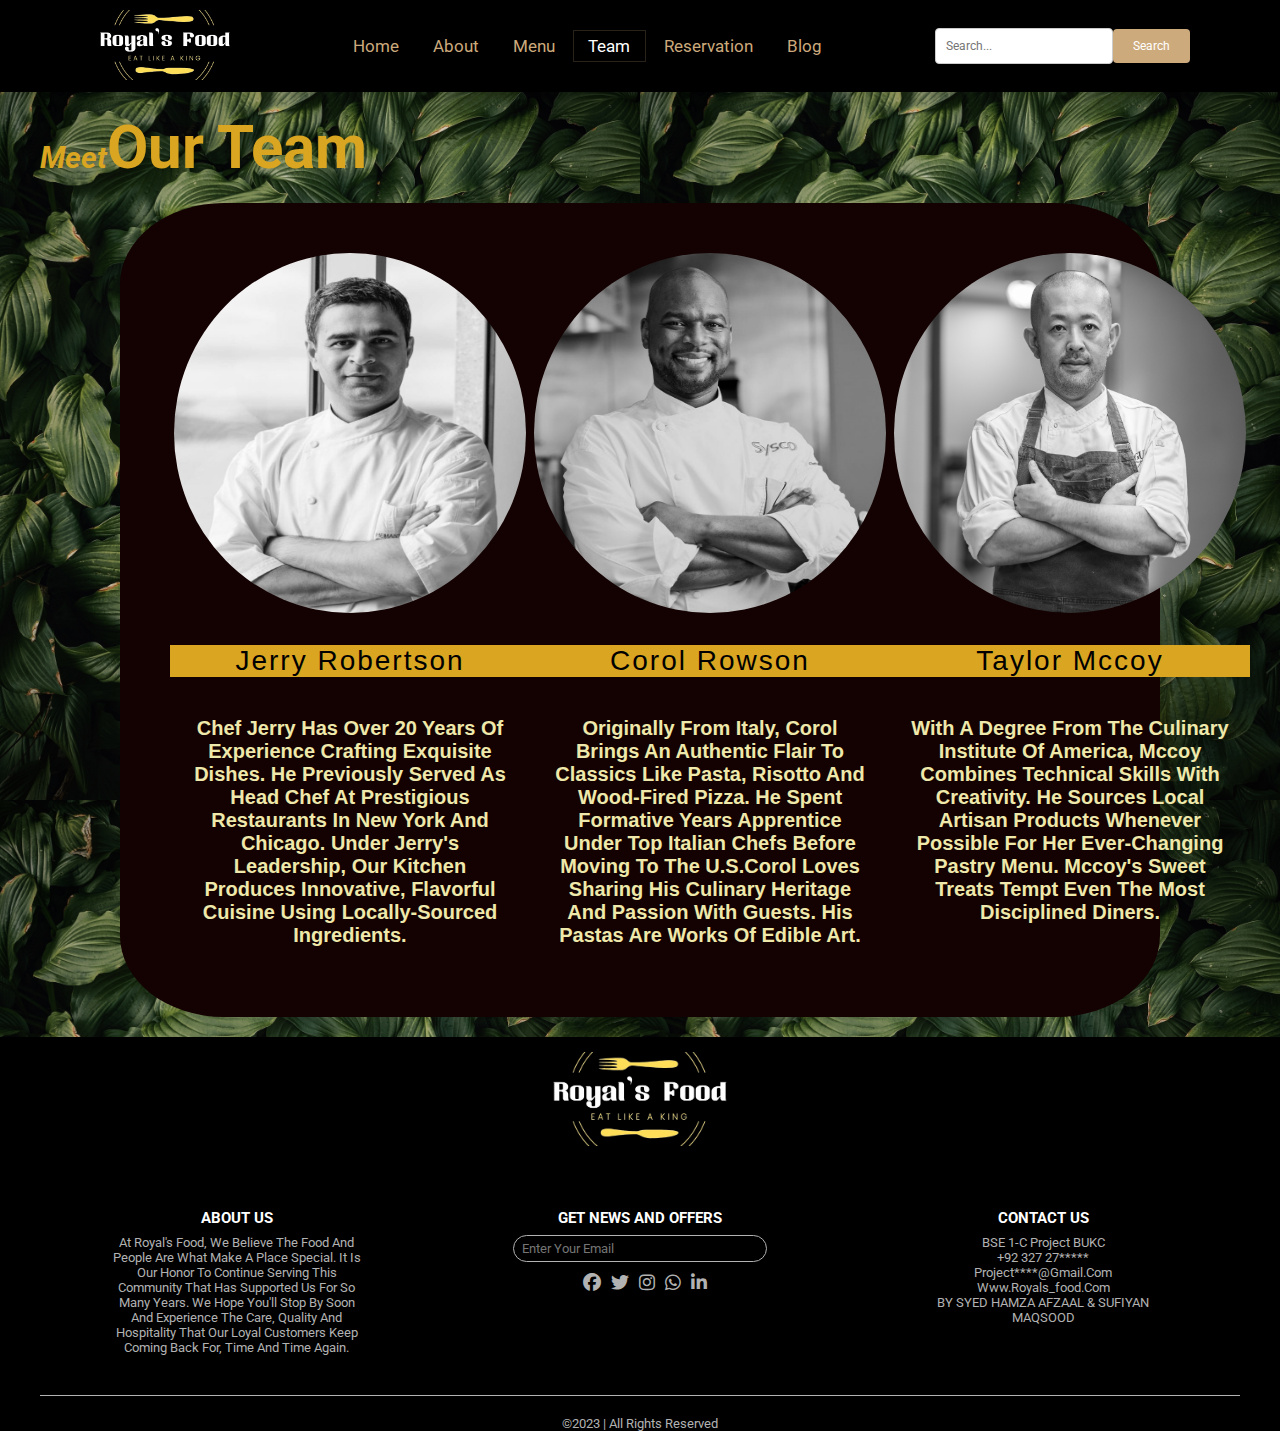
<file: team.html>
<!DOCTYPE html>
<html lang="en">
<head>
    <meta charset="UTF-8">
    <meta name="viewport" content="width=device-width, initial-scale=1.0">
    <title>Royal's Food | TEAM</title>
    <link rel="stylesheet" href="team.css">
    <link rel="icon" href="favicon.ico">
</head>
<body>
    <header>
        <a href="#" class="logo"><img src="logohamza.png" alt="logo" width="150px"></a>

        <nav class="navbar">
            <a href="index.html">home</a>
            <a href="about.html">about</a>
            <a href="menu.html">menu</a>
            <a href="team.html" class="active">team</a>
            <a href="reservation.html">reservation</a>
            <a href="blog.html">blog</a>
        </nav>
        <div class="search-container">
            <input type="text" placeholder="Search...">
            <button type="submit">Search</button>
          </div>
    </header>
    <div class="container">
        <h1 class="heading"><span>meet</span>Our Team</h1>

        <div class="profiles">
            <div class="profile">
                <img src="team img1.jpg" class="profile-img" height="500px">
                <h5 class="user-name">Jerry robertson</h5>
                <p>Chef Jerry has over 20 years of experience crafting exquisite dishes. He previously served as head chef at prestigious restaurants in New York and Chicago. Under Jerry's leadership, our kitchen produces innovative, flavorful cuisine using locally-sourced ingredients.</p>
            </div>
        





            <div class="profile">
                <img src="team img2.jpg" class="profile-img" height="500px">
                <h5 class="user-name">Corol Rowson</h5>
                <p>Originally from Italy, Corol brings an authentic flair to classics like pasta, risotto and wood-fired pizza. He spent formative years apprentice under top Italian chefs before moving to the U.S.Corol loves sharing his culinary heritage and passion with guests. His pastas are works of edible art.</p>
            </div>
        





            <div class="profile">
                <img src="team img3.jpg" class="profile-img" height="500px">
                <h5 class="user-name">Taylor mccoy</h5>
                <p>With a degree from the Culinary Institute of America, Mccoy combines technical skills with creativity. He sources local artisan products whenever possible for her ever-changing pastry menu. Mccoy's sweet treats tempt even the most disciplined diners.</p>
            </div>

        </div>

    </div>
    <footer>
        <section class="footer">
            <br>
            <img src="logohamza.png" alt="LOGO" width="200px">
            <div class="container">
                <div>
                    <h3>ABOUT US</h3>
                    <p>At Royal's Food, we believe the food and people are what make a place special. It is our honor to continue serving this community that has supported us for so many years. We hope you'll stop by soon and experience the care, quality and hospitality that our loyal customers keep coming back for, time and time again.</p>
                </div>
                    <div>
                    <h3>GET NEWS AND OFFERS</h3>
                    <input type="email" placeholder="Enter your Email">
                    <ul>
                        <li><a href="#"><i class="fab fa-facebook"></i></a></li>
                        <li><a href="#"><i class="fa-brands fa-twitter"></i></a></li>
                        <li><a href="#"><i class="fa-brands fa-instagram"></i></a></li>
                        <li><a href="#"><i class="fa-brands fa-whatsapp"></i></a></li>
                        <li><a href="#"><i class="fa-brands fa-linkedin-in"></i></a></li>
                    </ul>
                </div>
                <div>
                    <h3>CONTACT US</h3>
                    <span>BSE 1-C Project BUKC</span>
                    <span>+92 327 27*****</span>
                    <span>project****@gmail.com</span>
                    <span>www.royals_food.com</span>
                    <span>BY SYED HAMZA AFZAAL & SUFIYAN MAQSOOD</span>
                </div>
            </div>
            <p>&copy;2023 | All rights reserved</p>
        </section>
    </footer>
</body>
</html>
</file>
<file: team.css>
@import url('https://fonts.googleapis.com/css2?family=Roboto:wght@100;300;400;700&display=swap');
@import url('https://cdnjs.cloudflare.com/ajax/libs/font-awesome/6.2.1/css/all.min.css');
:root{
    --black: #000;
    --light-color: #cdaa7c;
    --box-shadow: 0 .5rem 1.5rem rgba(0,0,0,.1);
}
*{
    font-family: 'Roboto', sans-serif;
    margin: 0;
    padding: 0;
    box-sizing: border-box;
    text-decoration: none;
    border: none;
    outline: none;
    text-transform: capitalize;
    transition: all .2s linear;
}
html{
    font-size: 62%;
    overflow-x: hidden;
    scroll-behavior: smooth;
}
header{
    /* position: fixed; */
    top: 0;
    left: 0;
    right: 0;
    background: var(--black);
    padding: 1rem 7%;
    display: flex;
    align-items: center;
    justify-content: space-between;
    box-shadow: var(--box-shadow);
}
header .logo img{
    border-radius: 50px;
    height: auto;
}
header .navbar a{
    text-decoration: none;
    font-size: 1.7rem;
    padding: .5rem 1.5rem;
    color: var(--light-color);
    border: .1rem solid transparent;
}
header .navbar .active, header .navbar a:hover{
    color: #fff;
    border: .1rem solid rgba(205,170,124,0.2);
}
/* header .icons i{
    cursor: pointer;
    margin-left: .5rem;
    height: 4.5rem;
    width: 4.5rem;
    line-height: 4.5rem;
    background: var(--light-color);
    text-align: center;
    font-size: 1.7rem;
    color: #fff;
} */
.search-container {
    display: flex;
    align-items: center;
    justify-content: center;
  }
  
  input[type="text"] {
    padding: 10px;
    font-size: 12px;
    border: 1px solid #ccc;
    border-radius: 4px;
  }
  
  button[type="submit"] {
    padding: 10px 20px;
    font-size: 12px;
    background-color: #cdaa7c;
    color: white;
    border: none;
    border-radius: 4px;
    cursor: pointer;
  }
  button[type="submit"]:hover {
    background-color: #cdaa7c;
  }
body
{
    background-image: url(team\ background.jpg);
    background-size: 50%;
}

.container
{
    margin: 20px 40px;
    color: white;
}

.heading
{
    font-size: 60px;
    color:goldenrod;
}

.heading span
{
    font-size: 30px;
    font-style: italic;
}

.profiles
{
    display: flex;
    justify-content: space-around;
    margin: 20px 80px;
    background-color:rgb(20, 1, 1);
    padding: 50px;
    border-radius: 10%;
}

.profile
{
    flex-basis: 260px;
}

.profile .profile-img
{
    height: 360px;
    width: 360px;
    border-radius: 50%;
    filter: grayscale(100%);
    cursor: pointer;
    transition: 400ms;
    padding-inline: 4px;
}

.profile:hover .profile-img
{
    filter: grayscale(0);
}

.user-name
{
    margin-top: 30px;
    font-size: 35px;
}

.profile h5
{
    font-size: 28px;
    font-weight: 100;
    font-family:'Franklin Gothic Medium', 'Arial Narrow', Arial, sans-serif;
    letter-spacing: 2px;
    color: black;
    background-color:goldenrod;
    text-align: center;
}

.profile p
{
    color: palegoldenrod;
    font-size: 20px;
    font-weight: bold;
    margin-top: 20px;
    text-align: center;
    font-family:'Gill Sans', 'Gill Sans MT', Calibri, 'Trebuchet MS', sans-serif;
    padding: 20px ;
}
.footer{
    background: #000;
    text-align: center;
    color: #b2b2b2;
    font-size: 1.3rem;
}
.footer .container{
    display: grid;
    grid-template-columns: repeat(auto-fit,minmax(30rem,2fr));
    color: #b2b2b2;
    grid-gap: 1rem;
    padding: 4rem 0;
    border-bottom: 1px solid #b2b2b2;
}
.footer .container div{
    padding: 0 7rem;
}
.footer .container h3{
    color: #fff;
    font-size: 1.5rem;
    padding-bottom: .8rem;
}
.footer .container input{
    color: white;
    width: 100%;
    border: 1px solid #b2b2b2;
    padding: .5rem .8rem;
    background: transparent;
    border-radius: 20px;
}
.footer .container ul{
    list-style: none;
    display: flex;
    justify-content: center;
    padding-top: 1rem;
}
.footer .container ul li a{
    color: #b2b2b2;
    margin-left: 10px;
    font-size: 18px;
}
footer .container span{
    display: block;
}













@media screen and (max-width: 762px) 
{
    header {
        padding: 8rem 5%;
        padding-bottom: 22rem;
    }

    header .navbar a {
        font-size: 1.8rem; 
        padding: 0.3rem; 
        margin: 0.1rem;
    }

    header .navbar
    {
        position: relative;
        top: 12rem;
        left: 9rem;
        font-size: 3.2rem;
    }

    input[type="text"] {
        padding: 0.8rem; 
        font-size: 1rem; 
    }

    button[type="submit"] {
        padding: 0.8rem; 
        font-size: 1rem; 
    }

    header .logo img
    {
        border-radius: 3.125rem;
        max-width: 5000%;
        width: 25rem;
        height: auto;
        position: relative;
        bottom: 8rem;
        left: 4rem;
    }

    .search-container
    {
        position: relative;
        top: 28rem;
        right:5rem;
    }




    .container {
        margin: 2rem 2rem;
        color: white;
        margin-bottom: 5rem;
    }
    
    .heading {
        font-size: 6rem;
        color: goldenrod;
        text-align: center;
    }
    
    .heading span {
        font-size: 3rem;
        font-style: italic;
    }
    
    .profiles {
        display: flex;
        flex-wrap: wrap; 
        justify-content: space-around;
        margin: 2rem;
        background-color: rgb(20, 1, 1);
        padding: 2rem;
        border-radius: 0%;
    }
    
    .profile .profile-img {
        height: 25rem;
        width: 25rem;
        border-radius: 50%;
        filter: grayscale(100%);
        cursor: pointer;
        transition: 400ms;
        padding: 4px;
        position: relative;
        left: 0.1rem;
        top: 1rem;
    }
    
    .profile p {
        margin: 0; 
        padding: 10px 0;
        font-size: 1.7rem;

    }

    .profile h5
    {
        padding: 1rem;
    }
    

}
</file>
